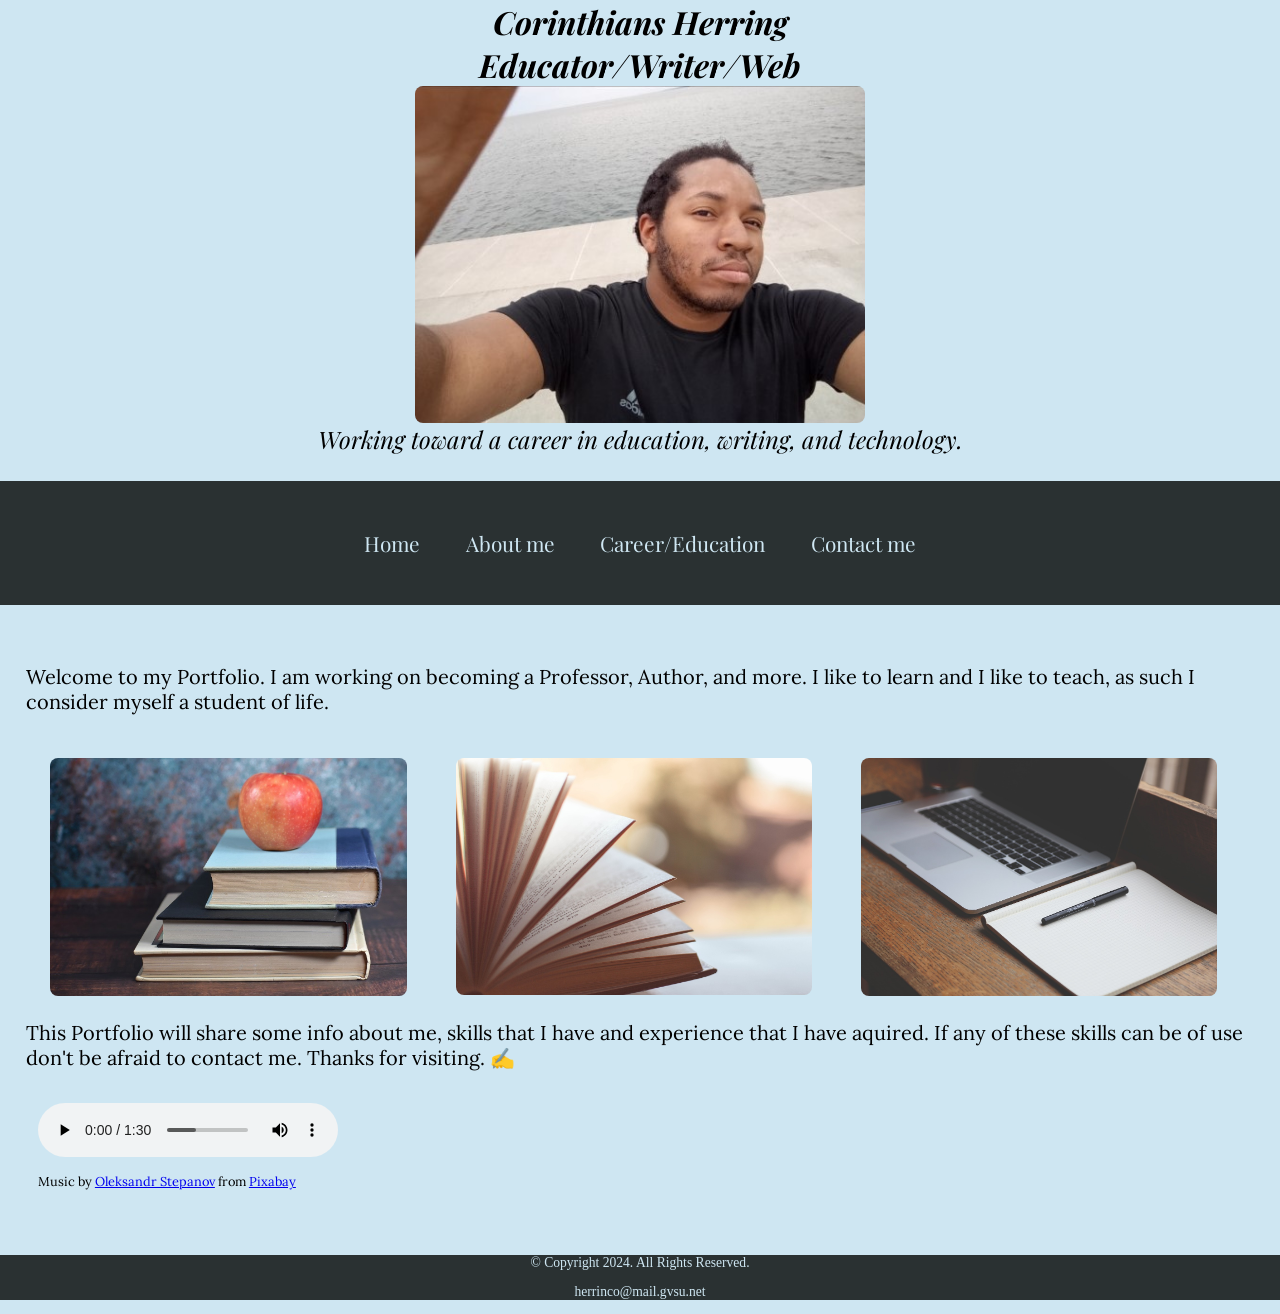
<file: Index.html>
<!DOCTYPE html>
<!-- 
Corinthians Herring 
Portfolio
January 20, 2024
 -->
<html lang="en">
<head>
	<title>Corinthians Herring &nbsp; &#9475; &nbsp; Educator/Writer/Web &nbsp; &#9475; &nbsp; Home</title>
	<meta charset="utf-8">
	<meta name="viewport" content="width=device-width, initial-scale=1">
	<meta name="description" content="Perfessional Portfolio website of Corinthians Herring advertising his career, education, and skills.">
	<link rel="stylesheet" href="css/styles.min.css">
	<link href="https://fonts.googleapis.com/css2?family=Lora:ital,wght@0,400..700;1,400..700&family=Playfair+Display:ital,wght@0,400..900;1,400..900&display=swap" rel="stylesheet">
	<link rel="shortcut icon" href="images/favicon.ico">
	<link rel="icon" type="image/png" sizes="32x32" href="images/favicon-32x32.png">
	<link rel="apple-touch-icon" sizes="180x180" href="images/apple-touch-icon.png">
	<link rel="icon" sizes="192x192" href="images/android-chrome-192x192.png">
</head>

<body>
	
	<!--Mobile Nav-->
	<nav class="mobile-nav">
		<div id="menu-links">
			<a href="index.html">Home</a>
			<a href="about.html">About me</a>
			<a href="career.html">Career/Education</a>
			<a href="contact.html">Contact me</a>
		</div>
		<a class="menu-icon" onclick="hamburger()">
				<div>&#9776;</div>
		</a>
	</nav>
	
	<header>
		<h1>Corinthians Herring <span class="tablet-desktop">Educator/Writer/Web</span></h1>
		<figure>
			<a href="index.html"><img src="images/image_corinthians.jpg" alt="Image of Corinthians Herring" class="round"></a>
			<figcaption class="tablet-desktop text-cap"> Working toward a career in education, writing, and technology. </figcaption>
		</figure>
	</header>
	
	<nav class="tablet-desktop">
		<ul>
			<li><a href="index.html">Home</a></li>
			<li><a href="about.html">About me</a></li>
			<li><a href="career.html">Career/Education</a></li>
			<li><a href="contact.html">Contact me</a></li>
		</ul>
	</nav>
	
	<!-- Use the main area to add the main content of the webpage -->
	<main>
		<div class="mobile">
			<p> Welcome to my Portfolio. Working toward a career in education, writing, and technology.</p>
			<h3>Experience/skills</h3>
			<ul>
				<li>Substitute teacher in primary education and lower secondary education</li>
				<li>Meijer Merchandiser and salesmen</li>
				<li>Coding, Typing, and Web Design</li>
				<li>Editing, Content Wrting, and Freelance Writing</li>
			</ul>
			<h3><a href="contact.html">Contact information</a>:</h3>
			<ul>
				<li>phone number: (616) 331-5000</li>
				<li>email: <a href="mailto:herrinco@mail.gvsu.net">herrinco@mail.gvsu.net</a></li>
			</ul>
		</div>
		
		<div class="tablet-desktop">
			<p> Welcome to my Portfolio. I am working on becoming a Professor, Author, and more. I like to learn and I like to teach, as such I consider myself a student of life.</p>
			<img src="images/apple-books-teaching.jpg" alt="Image of an apple on books in class" class="apple-book-desk round">
			<img src="images/book-writing.jpg" alt="Image of a chapter book being opened" class="apple-book-desk round">
			<img src="images/desk-web.jpg" alt="Image of a laptop and a notebook on a desk" class="apple-book-desk round">
			<p> This Portfolio will share some info about me, skills that I have and experience that I have aquired. If any of these skills can be of use don't be afraid to contact me. Thanks for visiting. &#9997; </p>
		</div>
		
		<div id="portfolio-music">
			<audio controls autoplay>
				<source src="media/better-day-186374.mp3" type="audio/mp3">
				<source src="media/better-day-186374.ogg" type="audio/ogg">
				<p>Your browser does not support the audio element.</p>
			</audio>
			<p>Music by <a href="https://pixabay.com/users/penguinmusic-24940186/?utm_source=link-attribution&utm_medium=referral&utm_campaign=music&utm_content=186374">Oleksandr Stepanov</a> from <a href="https://pixabay.com/music//?utm_source=link-attribution&utm_medium=referral&utm_campaign=music&utm_content=186374">Pixabay</a></p>
		</div>
	</main>
	
	<footer>
		<p>&copy; Copyright 2024. All Rights Reserved.</p>
		<p><a href="mailto:herrinco@mail.gvsu.net">herrinco@mail.gvsu.net</a></p>
	</footer>
	
	<script src="scripts/script.js"></script>
</body>

</html>
</file>
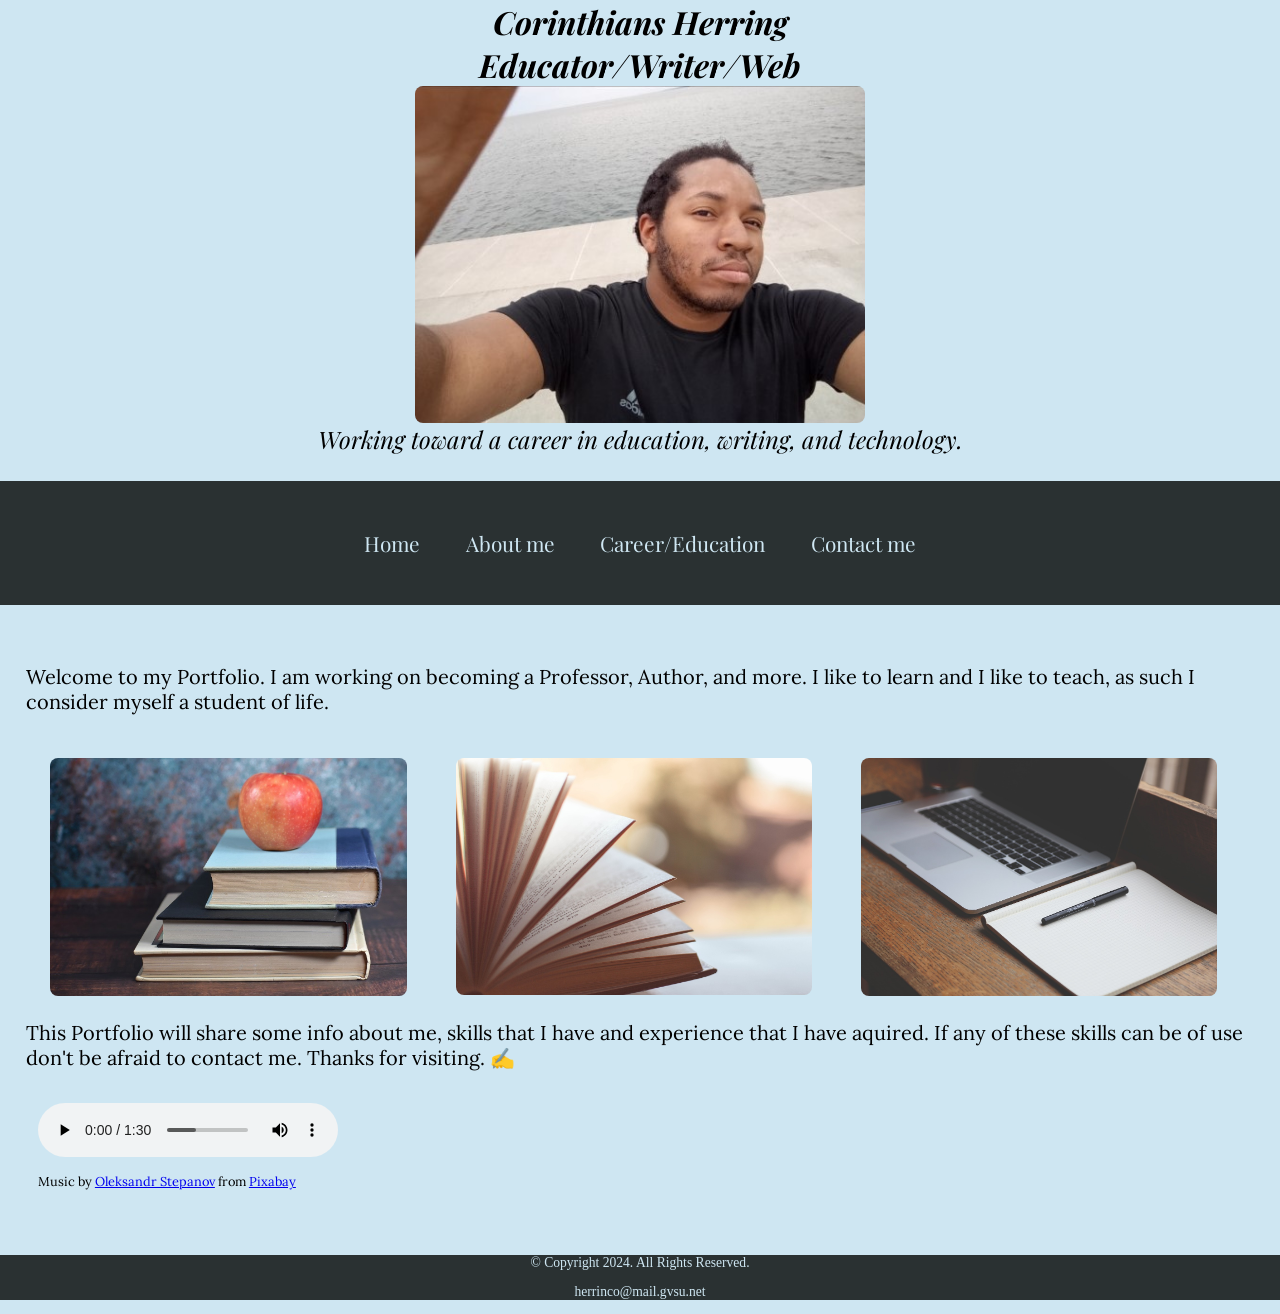
<file: index.html>
<!DOCTYPE html>
<!-- 
Corinthians Herring 
Portfolio
January 20, 2024
 -->
<html lang="en">
<head>
	<title>Corinthians Herring &nbsp; &#9475; &nbsp; Educator/Writer/Web &nbsp; &#9475; &nbsp; Home</title>
	<meta charset="utf-8">
	<meta name="viewport" content="width=device-width, initial-scale=1">
	<meta name="description" content="Perfessional Portfolio website of Corinthians Herring advertising his career, education, and skills.">
	<link rel="stylesheet" href="css/styles.min.css">
	<link href="https://fonts.googleapis.com/css2?family=Lora:ital,wght@0,400..700;1,400..700&family=Playfair+Display:ital,wght@0,400..900;1,400..900&display=swap" rel="stylesheet">
	<link rel="shortcut icon" href="images/favicon.ico">
	<link rel="icon" type="image/png" sizes="32x32" href="images/favicon-32x32.png">
	<link rel="apple-touch-icon" sizes="180x180" href="images/apple-touch-icon.png">
	<link rel="icon" sizes="192x192" href="images/android-chrome-192x192.png">
</head>

<body>
	
	<!--Mobile Nav-->
	<nav class="mobile-nav">
		<div id="menu-links">
			<a href="index.html">Home</a>
			<a href="about.html">About me</a>
			<a href="career.html">Career/Education</a>
			<a href="contact.html">Contact me</a>
		</div>
		<a class="menu-icon" onclick="hamburger()">
				<div>&#9776;</div>
		</a>
	</nav>
	
	<header>
		<h1>Corinthians Herring <span class="tablet-desktop">Educator/Writer/Web</span></h1>
		<figure>
			<a href="index.html"><img src="images/image_corinthians.jpg" alt="Image of Corinthians Herring" class="round"></a>
			<figcaption class="tablet-desktop text-cap"> Working toward a career in education, writing, and technology. </figcaption>
		</figure>
	</header>
	
	<nav class="tablet-desktop">
		<ul>
			<li><a href="index.html">Home</a></li>
			<li><a href="about.html">About me</a></li>
			<li><a href="career.html">Career/Education</a></li>
			<li><a href="contact.html">Contact me</a></li>
		</ul>
	</nav>
	
	<!-- Use the main area to add the main content of the webpage -->
	<main>
		<div class="mobile">
			<p> Welcome to my Portfolio. Working toward a career in education, writing, and technology.</p>
			<h3>Experience/skills</h3>
			<ul>
				<li>Substitute teacher in primary education and lower secondary education</li>
				<li>Meijer Merchandiser and salesmen</li>
				<li>Coding, Typing, and Web Design</li>
				<li>Editing, Content Wrting, and Freelance Writing</li>
			</ul>
			<h3><a href="contact.html">Contact information</a>:</h3>
			<ul>
				<li>phone number: (616) 331-5000</li>
				<li>email: <a href="mailto:herrinco@mail.gvsu.net">herrinco@mail.gvsu.net</a></li>
			</ul>
		</div>
		
		<div class="tablet-desktop">
			<p> Welcome to my Portfolio. I am working on becoming a Professor, Author, and more. I like to learn and I like to teach, as such I consider myself a student of life.</p>
			<img src="images/apple-books-teaching.jpg" alt="Image of an apple on books in class" class="apple-book-desk round">
			<img src="images/book-writing.jpg" alt="Image of a chapter book being opened" class="apple-book-desk round">
			<img src="images/desk-web.jpg" alt="Image of a laptop and a notebook on a desk" class="apple-book-desk round">
			<p> This Portfolio will share some info about me, skills that I have and experience that I have aquired. If any of these skills can be of use don't be afraid to contact me. Thanks for visiting. &#9997; </p>
		</div>
		
		<div id="portfolio-music">
			<audio controls autoplay>
				<source src="media/better-day-186374.mp3" type="audio/mp3">
				<source src="media/better-day-186374.ogg" type="audio/ogg">
				<p>Your browser does not support the audio element.</p>
			</audio>
			<p>Music by <a href="https://pixabay.com/users/penguinmusic-24940186/?utm_source=link-attribution&utm_medium=referral&utm_campaign=music&utm_content=186374">Oleksandr Stepanov</a> from <a href="https://pixabay.com/music//?utm_source=link-attribution&utm_medium=referral&utm_campaign=music&utm_content=186374">Pixabay</a></p>
		</div>
	</main>
	
	<footer>
		<p>&copy; Copyright 2024. All Rights Reserved.</p>
		<p><a href="mailto:herrinco@mail.gvsu.net">herrinco@mail.gvsu.net</a></p>
	</footer>
	
	<script src="scripts/script.js"></script>
</body>

</html>
</file>
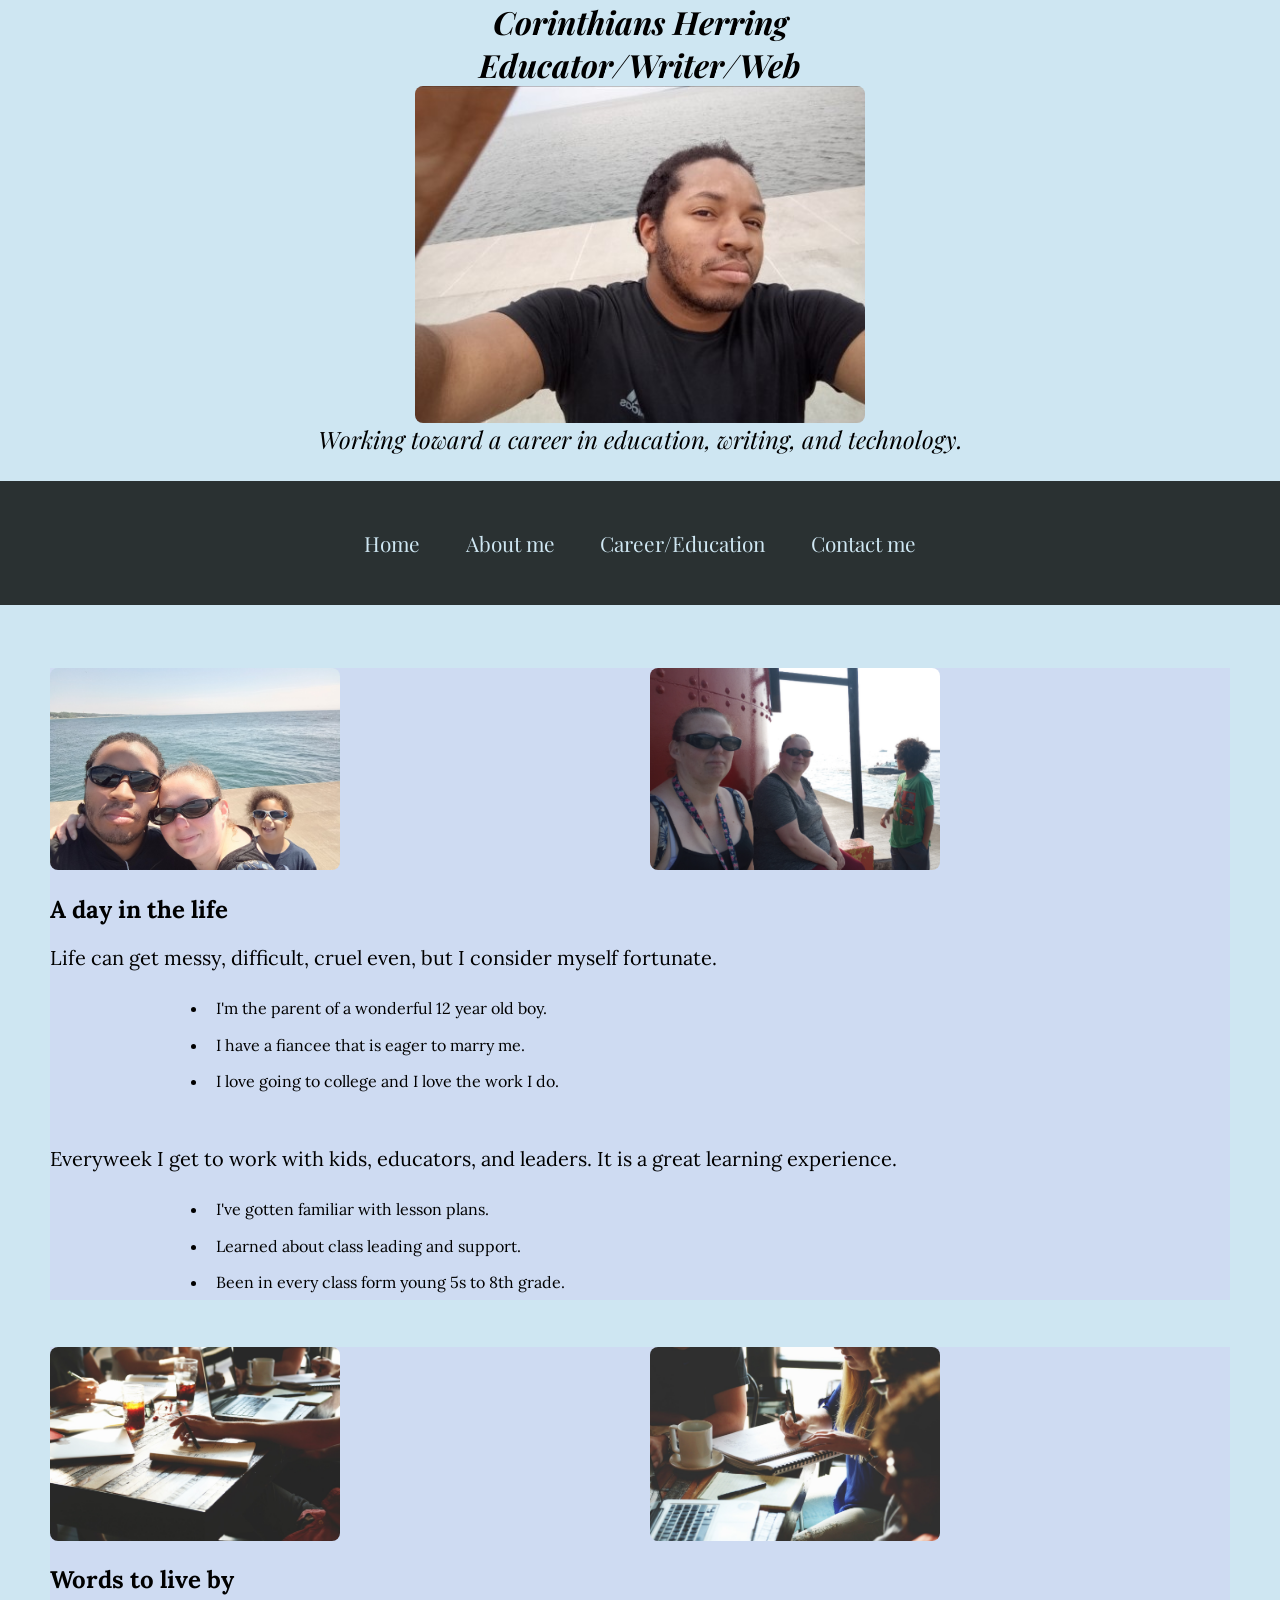
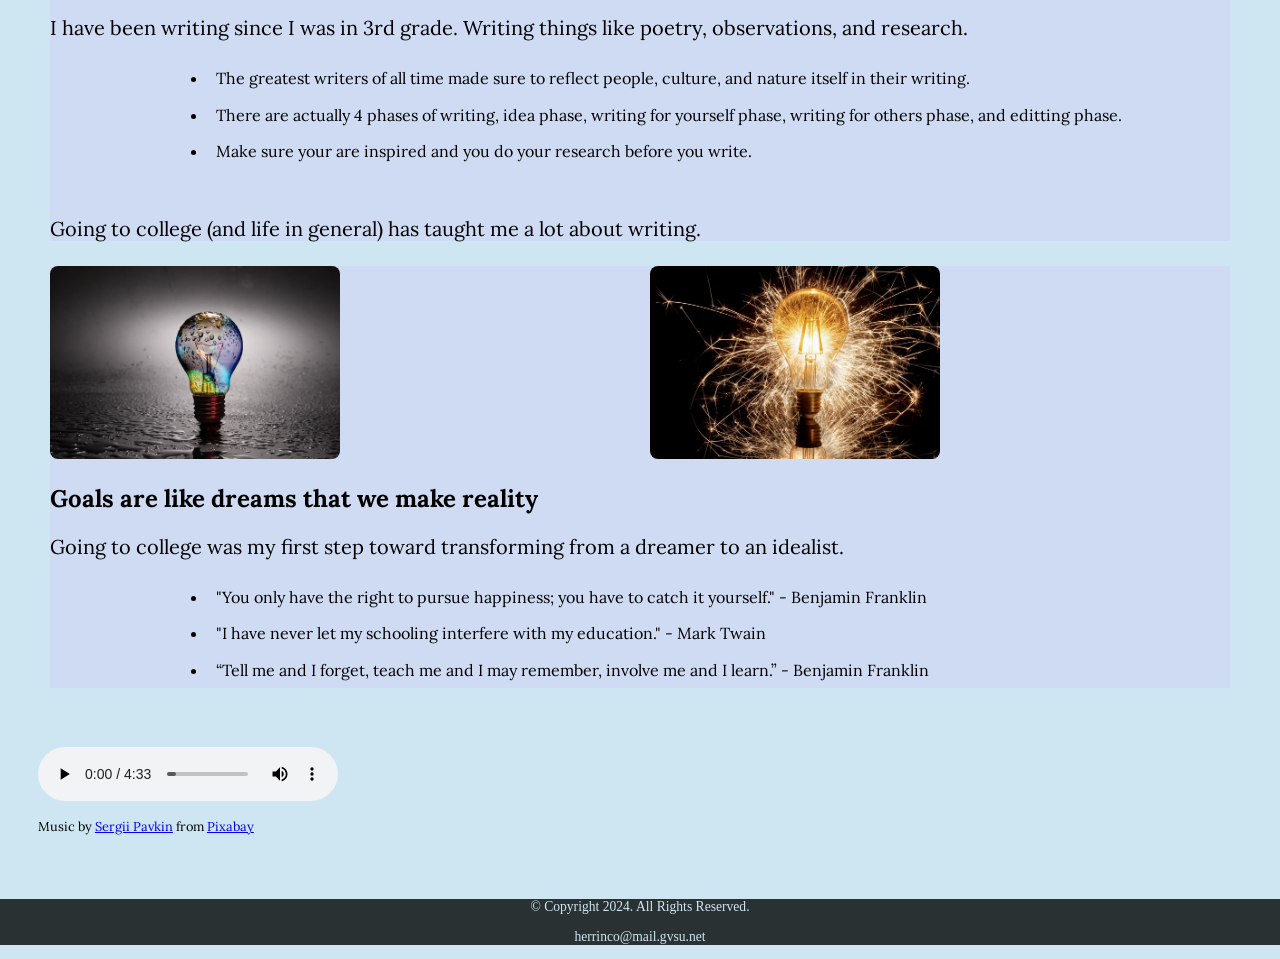
<file: about.html>
<!DOCTYPE html>
<!-- 
Corinthians Herring 
Portfolio
January 20, 2024
 -->
<html lang="en">
<head>
	<title>Corinthians Herring &nbsp; &#9475; &nbsp; Educator/Writer/Web &nbsp; &#9475; &nbsp; About Me</title>
	<meta charset="utf-8">
	<meta name="viewport" content="width=device-width, initial-scale=1">
	<link rel="stylesheet" href="css/styles.min.css">
	<link href="https://fonts.googleapis.com/css2?family=Lora:ital,wght@0,400..700;1,400..700&family=Playfair+Display:ital,wght@0,400..900;1,400..900&display=swap" rel="stylesheet">
	<link rel="shortcut icon" href="images/favicon.ico">
	<link rel="icon" type="image/png" sizes="32x32" href="images/favicon-32x32.png">
	<link rel="apple-touch-icon" sizes="180x180" href="images/apple-touch-icon.png">
	<link rel="icon" sizes="192x192" href="images/android-chrome-192x192.png">
</head>

<body>
	
	<!--Mobile Nav-->
	<nav class="mobile-nav">
		<div id="menu-links">
			<a href="index.html">Home</a>
			<a href="about.html">About me</a>
			<a href="career.html">Career/Education</a>
			<a href="contact.html">Contact me</a>
		</div>
		<a class="menu-icon" onclick="hamburger()">
				<div>&#9776;</div>
		</a>
	</nav>
	
	<header>
		<h1>Corinthians Herring <span class="tablet-desktop">Educator/Writer/Web</span></h1>
		<figure>
			<a href="index.html"><img src="images/image_corinthians.jpg" alt="Image of Corinthians Herring" class="round"></a>
			<figcaption class="tablet-desktop text-cap"> Working toward a career in education, writing, and technology. </figcaption>
		</figure>
	</header>
	
	<nav class="tablet-desktop">
		<ul>
			<li><a href="index.html">Home</a></li>
			<li><a href="about.html">About me</a></li>
			<li><a href="career.html">Career/Education</a></li>
			<li><a href="contact.html">Contact me</a></li>
		</ul>
	</nav>
	
	<!-- Use the main area to add the main content of the webpage -->
	<main>
		
		<section id="family" class="color-compliment">
			<div class="inline">
				<img src="images/me-myfiancee-myson.png" alt="Image of Corinthians, his fiancee, and his son" class="round">
				<img src="images/myfiance-hersister-myson.png" alt="Image of fiancee, her sister, and my son" class="tablet-desktop round">
			</div>
			<h2>A day in the life</h2>
			<p class="tablet-desktop">Life can get messy, difficult, cruel even, but I consider myself fortunate.</p>
			<ul>
				<li>I'm the parent of a wonderful 12 year old boy.</li>
				<li>I have a fiancee that is eager to marry me.</li>
				<li>I love going to college and I love the work I do.</li>
			</ul>
			<p class="tablet-desktop">Everyweek I get to work with kids, educators, and leaders. It is a great learning experience.</p>
			<ul class="tablet-desktop">
				<li>I've gotten familiar with lesson plans.</li>
				<li>Learned about class leading and support.</li>
				<li>Been in every class form young 5s to 8th grade.</li>
			</ul>	
		</section>
		
		<section id="writing" class="color-compliment">
			<div class="inline">
				<img src="images/brainstorm-writing1.jpg" alt="Image of a group at a table with notebooks and coffee" class="round">
				<img src="images/brainstorm-writing2.jpg" alt="another image of a group at a table with notebooks and coffee" class="tablet-desktop round">
			</div>
			<h2>Words to live by</h2>
			<p>I have been writing since I was in 3rd grade. Writing things like poetry, observations, and research.</p>
			<ul class="tablet-desktop">
				<li>The greatest writers of all time made sure to reflect people, culture, and nature itself in their writing.</li>
				<li>There are actually 4 phases of writing, idea phase, writing for yourself phase, writing for others phase, and editting phase.</li>
				<li>Make sure your are inspired and you do your research before you write.</li>
			</ul>
			<p class="tablet-desktop"> Going to college (and life in general) has taught me a lot about writing.</p>
		</section>
		
		<section id="goals" class="color-compliment">
			<div class="inline">
				<img src="images/dim-lightbulb-inthedark.jpg" alt="Image of dim lightbulb in the dark" class="tablet-desktop round">
				<img src="images/sparkler-lightbulb.jpg" alt="Image of sparkler behind a lighbulb" class="round">
			</div>
			<h2>Goals are like dreams that we make reality</h2>
			<p>Going to college was my first step toward transforming from a dreamer to an idealist.</p>
			<ul class="tablet-desktop">
				<li>"You only have the right to pursue happiness; you have to catch it yourself." - Benjamin Franklin</li>
				<li>"I have never let my schooling interfere with my education." - Mark Twain</li>
				<li>“Tell me and I forget, teach me and I may remember, involve me and I learn.” - Benjamin Franklin</li>
			</ul>
		</section>
		
		<div id="portfolio-music">
			<audio controls autoplay>
				<source src="media/a-long-way-166385.mp3" type="audio/mp3">
				<source src="media/a-long-way-166385.ogg" type="audio/ogg">
				<p>Your browser does not support the audio element.</p>
			</audio>
			<p>Music by <a href="https://pixabay.com/users/sergepavkinmusic-6130722/?utm_source=link-attribution&utm_medium=referral&utm_campaign=music&utm_content=166385">Sergii Pavkin</a> from <a href="https://pixabay.com/music//?utm_source=link-attribution&utm_medium=referral&utm_campaign=music&utm_content=166385">Pixabay</a></p>
		</div>
	</main>
	
	<footer>
		<p>&copy; Copyright 2024. All Rights Reserved.</p>
		<p><a href="mailto:herrinco@mail.gvsu.net">herrinco@mail.gvsu.net</a></p>
	</footer>
	
	<script src="scripts/script.js"></script>
</body>

</html>
</file>
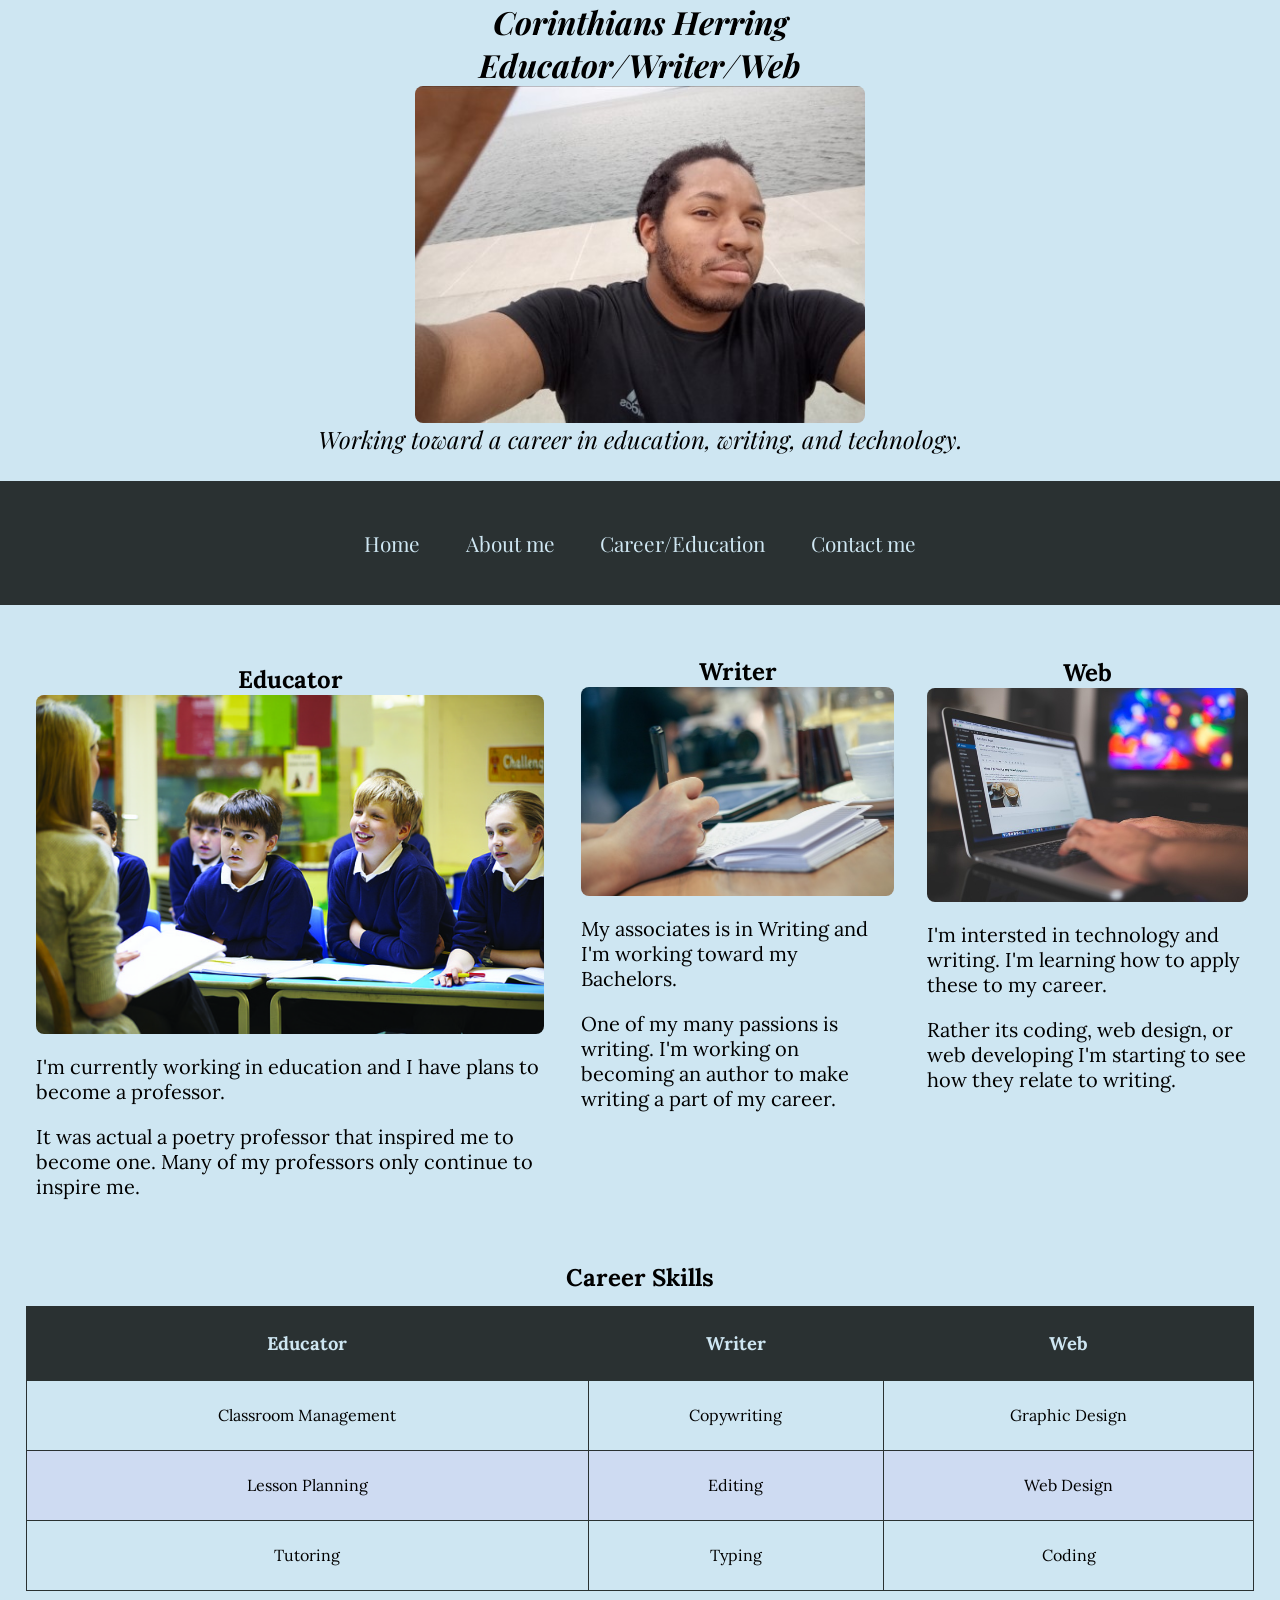
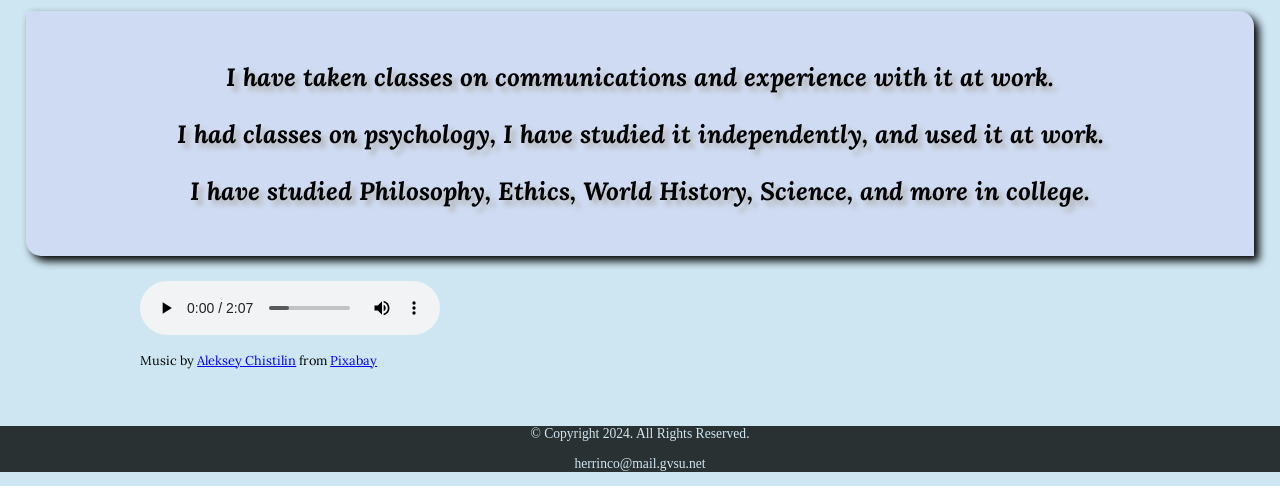
<file: career.html>
<!DOCTYPE html>
<!-- 
Corinthians Herring 
Portfolio
March 2, 2024
 -->
<html lang="en">
<head>
	<title>Corinthians Herring &nbsp; &#9475; &nbsp; Educator/Writer/Web &nbsp; &#9475; &nbsp; Career/Education</title>
	<meta charset="utf-8">
	<meta name="viewport" content="width=device-width, initial-scale=1">
	<link rel="stylesheet" href="css/styles.min.css">
	<link href="https://fonts.googleapis.com/css2?family=Lora:ital,wght@0,400..700;1,400..700&family=Playfair+Display:ital,wght@0,400..900;1,400..900&display=swap" rel="stylesheet">
	<link rel="shortcut icon" href="images/favicon.ico">
	<link rel="icon" type="image/png" sizes="32x32" href="images/favicon-32x32.png">
	<link rel="apple-touch-icon" sizes="180x180" href="images/apple-touch-icon.png">
	<link rel="icon" sizes="192x192" href="images/android-chrome-192x192.png">
</head>

<body>
	
	<!--Mobile Nav-->
	<nav class="mobile-nav">
		<div id="menu-links">
			<a href="index.html">Home</a>
			<a href="about.html">About me</a>
			<a href="career.html">Career/Education</a>
			<a href="contact.html">Contact me</a>
		</div>
		<a class="menu-icon" onclick="hamburger()">
				<div>&#9776;</div>
		</a>
	</nav>
	
	<header>
		<h1>Corinthians Herring <span class="tablet-desktop">Educator/Writer/Web</span></h1>
		<figure>
			<a href="index.html"><img src="images/image_corinthians.jpg" alt="Image of Corinthians Herring" class="round"></a>
			<figcaption class="tablet-desktop text-cap"> Working toward a career in education, writing, and technology. </figcaption>
		</figure>
	</header>
	
	<nav class="tablet-desktop">
		<ul>
			<li><a href="index.html">Home</a></li>
			<li><a href="about.html">About me</a></li>
			<li><a href="career.html">Career/Education</a></li>
			<li><a href="contact.html">Contact me</a></li>
		</ul>
	</nav>
	
	<!-- Use the main area to add the main content of the webpage -->
	<main class="grid">
		<article>
			<h2>Educator</h2>
			<img src="images/teaching-students.jpg" alt="Image of a teacher talking to students" class="round">
			<p>I'm currently working in education and I have plans to become a professor.</p>
			
			<p class="tablet-desktop">It was actual a poetry professor that inspired me to become one. Many of my professors only continue to inspire me.</p>
		</article>
		
		<article>
			<h2>Writer</h2>
			<img src="images/hand-writing.jpg" alt="Image of a person writing in a notebook sitting at a table" class="round">
			<p>My associates is in Writing and I'm working toward my Bachelors.</p>
			
			<p class="tablet-desktop">One of my many passions is writing. I'm working on becoming an author to make writing a part of my career.</p>
		</article>
		
		<article>
			<h2>Web</h2>
			<img src="images/web-writing.jpg" alt="Image of a person blogging on a laptop" class="round">
			<p>I'm intersted in technology and writing. I'm learning how to apply these to my career. </p>
			
			<p class="tablet-desktop">Rather its coding, web design, or web developing I'm starting to see how they relate to writing.</p>
		</article>
		
		<div id="career-skills" class="mobile">
			<h2>Career Skills</h2>
			<h3>Educator</h3>
			<ul>
				<li>Classroom Management</li>
				<li>Lesson Planning</li>
				<li>Tutoring</li>
			</ul>
			
			<h3>Writer</h3>
			<ul>
				<li>Copywriting</li>
				<li>Editing</li>
				<li>Typing</li>
			</ul>
			
			<h3>Web</h3>
			<ul>
				<li>Graphic Design</li>
				<li>Web Design</li>
				<li>Coding</li>
			</ul>
		</div>
		
		<div class="tablet-desktop grid-item4">
			<table class="center">
				<caption>Career Skills</caption>
				<tr><!--Row 1-->
					<th>Educator</th>
					<th>Writer</th>
					<th>Web</th>
				</tr>
				<tr><!--Row 2-->
					<td>Classroom Management</td>
					<td>Copywriting</td>
					<td>Graphic Design</td>
				</tr>
				<tr><!--Row 3-->
					<td>Lesson Planning</td>
					<td>Editing</td>
					<td>Web Design</td>
				</tr>
				<tr><!--Row 4-->
					<td>Tutoring</td>
					<td>Typing</td>
					<td>Coding</td>
				</tr>
			</table>
		</div>
		
		<aside class="tablet-desktop grid-item4">
			<p>I have taken classes on communications and experience with it at work.</p>
			<p>I had classes on psychology, I have studied it independently, and used it at work.</p>
			<p>I have studied Philosophy, Ethics, World History, Science, and more in college.</p>
		</aside>
		
		<div id="portfolio-music">
			<audio controls autoplay>
				<source src="media/science-documentary-169621.mp3" type="audio/mp3">
				<source src="media/science-documentary-169621.ogg" type="audio/ogg">
				<p>Your browser does not support the audio element.</p>
			</audio>
			<p>Music by <a href="https://pixabay.com/users/lexin_music-28841948/?utm_source=link-attribution&utm_medium=referral&utm_campaign=music&utm_content=169621">Aleksey Chistilin</a> from <a href="https://pixabay.com/music//?utm_source=link-attribution&utm_medium=referral&utm_campaign=music&utm_content=169621">Pixabay</a></p>
		</div>
	</main>
	
	<footer>
		<p>&copy; Copyright 2024. All Rights Reserved.</p>
		<p><a href="mailto:herrinco@mail.gvsu.net">herrinco@mail.gvsu.net</a></p>
	</footer>
	
	<script src="scripts/script.js"></script>
</body>

</html>
</file>
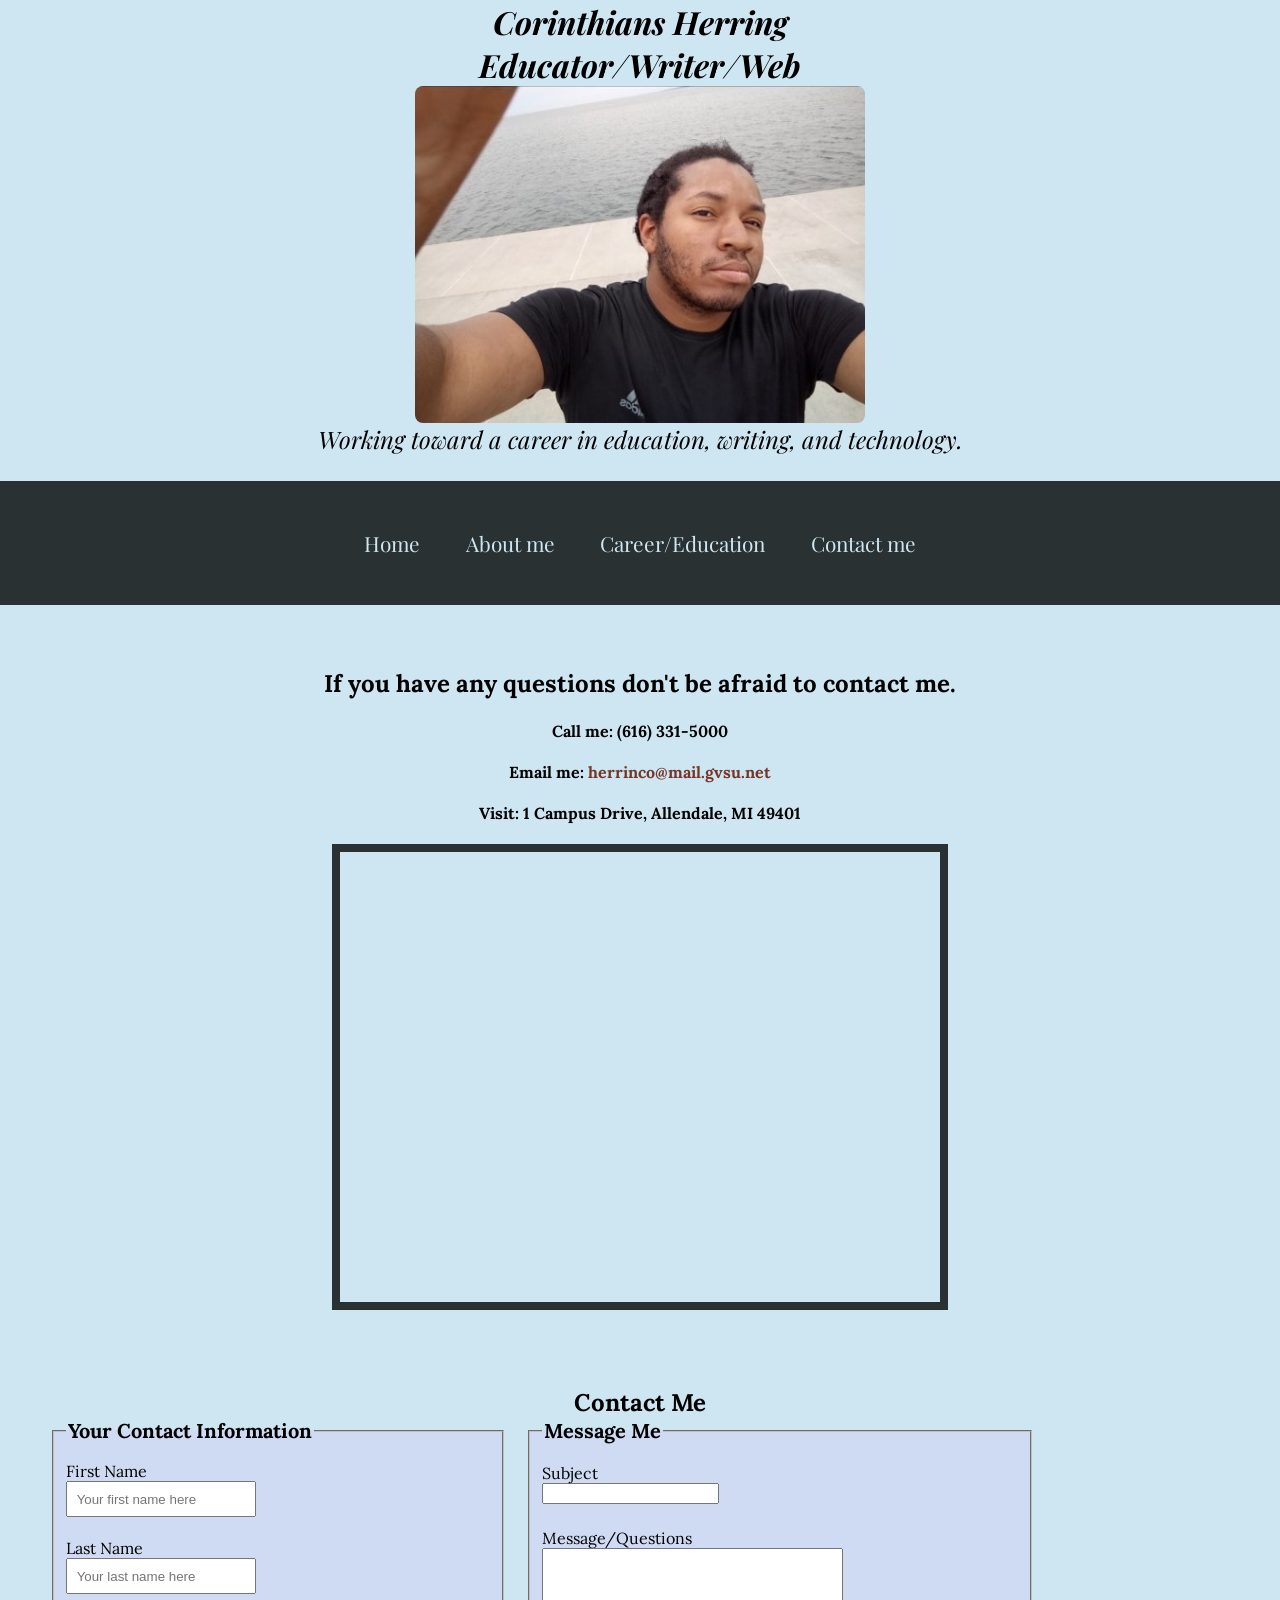
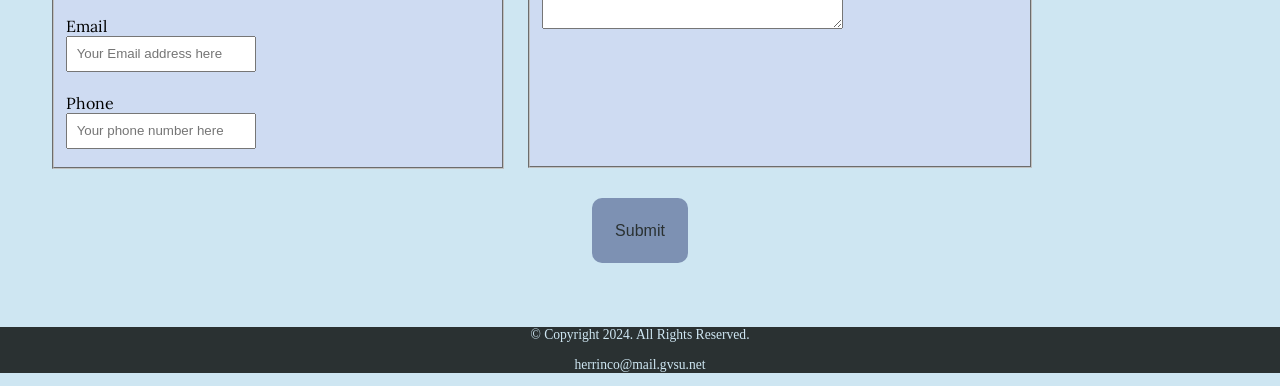
<file: contact.html>
<!DOCTYPE html>
<!-- 
Corinthians Herring 
Portfolio
January 20, 2024
 -->
<html lang="en">
<head>
	<title>Corinthians Herring &nbsp; &#9475; &nbsp; Educator/Writer/Web &nbsp; &#9475; &nbsp; Contact Me</title>
	<meta charset="utf-8">
	<meta name="viewport" content="width=device-width, initial-scale=1">
	<link rel="stylesheet" href="css/styles.min.css">
	<link href="https://fonts.googleapis.com/css2?family=Lora:ital,wght@0,400..700;1,400..700&family=Playfair+Display:ital,wght@0,400..900;1,400..900&display=swap" rel="stylesheet">
	<link rel="shortcut icon" href="images/favicon.ico">
	<link rel="icon" type="image/png" sizes="32x32" href="images/favicon-32x32.png">
	<link rel="apple-touch-icon" sizes="180x180" href="images/apple-touch-icon.png">
	<link rel="icon" sizes="192x192" href="images/android-chrome-192x192.png">
</head>

<body>
	
	<!--Mobile Nav-->
	<nav class="mobile-nav">
		<div id="menu-links">
			<a href="index.html">Home</a>
			<a href="about.html">About me</a>
			<a href="career.html">Career/Education</a>
			<a href="contact.html">Contact me</a>
		</div>
		<a class="menu-icon" onclick="hamburger()">
				<div>&#9776;</div>
		</a>
	</nav>
	
	<header>
		<h1>Corinthians Herring <span class="tablet-desktop">Educator/Writer/Web</span></h1>
		<figure>
			<a href="index.html"><img src="images/image_corinthians.jpg" alt="Image of Corinthians Herring" class="round"></a>
			<figcaption class="tablet-desktop text-cap"> Working toward a career in education, writing, and technology. </figcaption>
		</figure>
	</header>
	
	<nav class="tablet-desktop">
		<ul>
			<li><a href="index.html">Home</a></li>
			<li><a href="about.html">About me</a></li>
			<li><a href="career.html">Career/Education</a></li>
			<li><a href="contact.html">Contact me</a></li>
		</ul>
	</nav>
	
	<!-- Use the main area to add the main content of the webpage -->
	<main>
		
		<div id="contact">
			<h2>If you have any questions don't be afraid to contact me.</h2>
			<h4>Call me: (616) 331-5000</h4>
			<h4>Email me: <a href="mailto:herrinco@mail.gvsu.net">herrinco@mail.gvsu.net</a></h4>
			<h4>Visit: 1 Campus Drive, Allendale, MI 49401</h4>
				
			<iframe src="https://www.google.com/maps/embed?pb=!1m18!1m12!1m3!1d2919.7943350568876!2d-85.89053252379102!3d42.961538296890105!2m3!1f0!2f0!3f0!3m2!1i1024!2i768!4f13.1!3m3!1m2!1s0x8819a320c18aa107%3A0x6db3762f5a202a28!2s1%20Campus%20Dr%2C%20Allendale%2C%20MI%2049401!5e0!3m2!1sen!2sus!4v1706362207430!5m2!1sen!2sus" width="600" height="450" allowfullscreen="" loading="lazy" referrerpolicy="no-referrer-when-downgrade" class="map"></iframe>
				
		</div>
		
		<div id="form">
			<h2>Contact Me</h2>
			<form class="form-grid">
				<fieldset class="c-info">
					<legend>Your Contact Information</legend>
					
					<label for="firstname">First Name</label>
					<input type="text" id="firstname" name="firstname" placeholder="Your first name here" required>
					
					<label for="lastname">Last Name</label>
					<input type="text" id="lastname" name="lastname" placeholder="Your last name here" required>
					
					<label for="email">Email</label>
					<input type="email" id="email" name="email" placeholder="Your Email address here" required>
					
					<label for="phone">Phone</label>
					<input type="tel" id="phone" name="phone" placeholder="Your phone number here">
				</fieldset>
				
				<fieldset>
					<legend>Message Me</legend>
					<label for="subject">Subject</label>
					<input type="text" id="subject" name="subject" required>
					
					<label for="message/questions">Message/Questions</label>
					<textarea id="message/questions" name="message/questions" rows="5" cols="35" required></textarea>
				</fieldset>
				
				<input type="submit" id="submit" value="Submit" class="btn">
			</form>
		</div>
		
	</main>
	
	<footer>
		<p>&copy; Copyright 2024. All Rights Reserved.</p>
		<p><a href="mailto:herrinco@mail.gvsu.net">herrinco@mail.gvsu.net</a></p>
	</footer>
	
	<script src="scripts/script.js"></script>
</body>

</html>
</file>
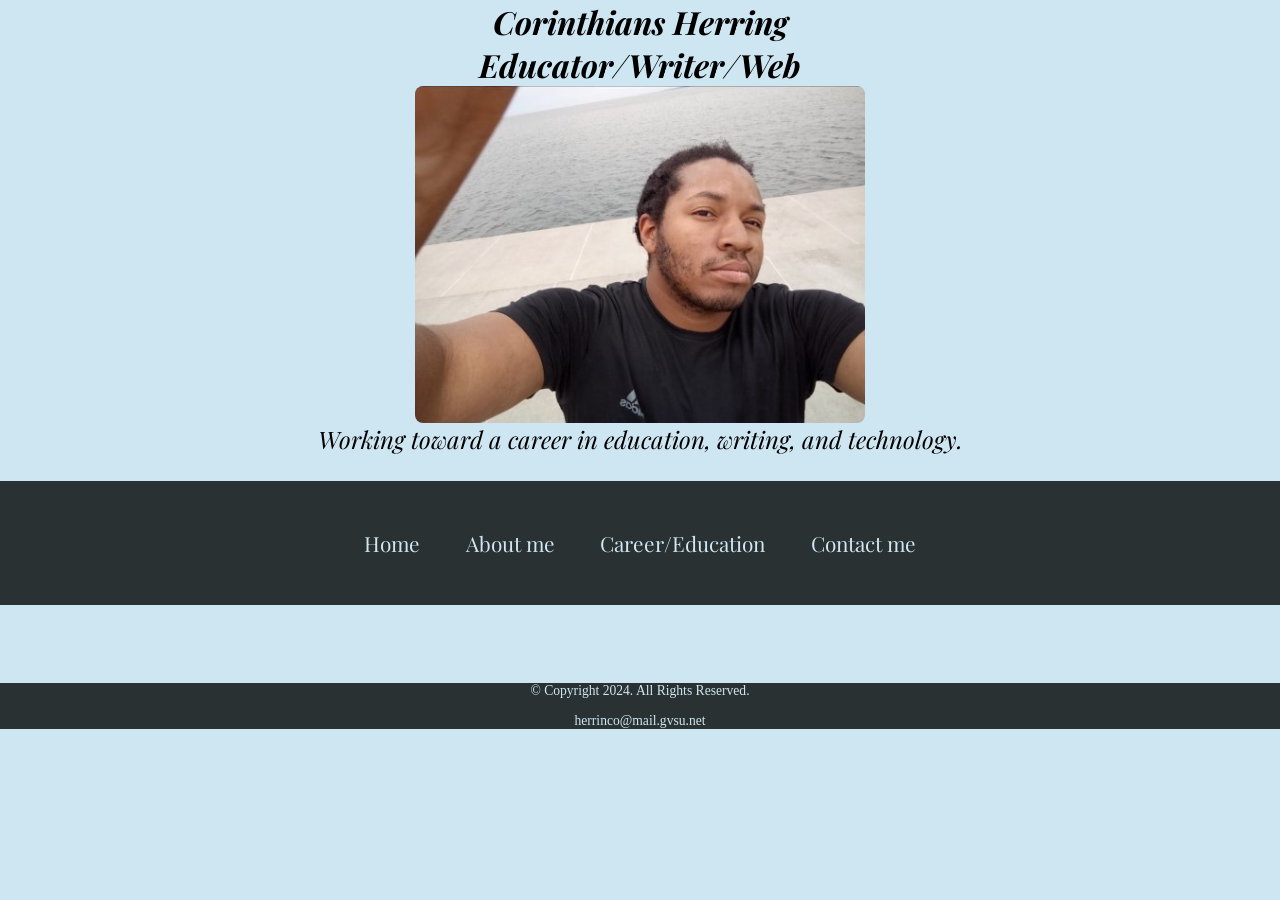
<file: template.html>
<!DOCTYPE html>
<!-- 
Corinthians Herring 
Portfolio
January 20, 2024
 -->
<html lang="en">
<head>
	<title>Corinthians Herring &nbsp; &#9475; &nbsp; Educator/Writer/Web &nbsp; &#9475; &nbsp; Home</title>
	<meta charset="utf-8">
	<meta name="viewport" content="width=device-width, initial-scale=1">
	<link rel="stylesheet" href="css/styles.min.css">
	<link href="https://fonts.googleapis.com/css2?family=Lora:ital,wght@0,400..700;1,400..700&family=Playfair+Display:ital,wght@0,400..900;1,400..900&display=swap" rel="stylesheet">
	<link rel="shortcut icon" href="images/favicon.ico">
	<link rel="icon" type="image/png" sizes="32x32" href="images/favicon-32x32.png">
	<link rel="apple-touch-icon" sizes="180x180" href="images/apple-touch-icon.png">
	<link rel="icon" sizes="192x192" href="images/android-chrome-192x192.png">
</head>

<body>
	
	<!--Mobile Nav-->
	<nav class="mobile-nav">
		<div id="menu-links">
			<a href="index.html">Home</a>
			<a href="about.html">About me</a>
			<a href="career.html">Career/Education</a>
			<a href="contact.html">Contact me</a>
		</div>
		<a class="menu-icon" onclick="hamburger()">
				<div>&#9776;</div>
		</a>
	</nav>
	
	<header>
		<h1>Corinthians Herring <span class="tablet-desktop">Educator/Writer/Web</span></h1>
		<figure>
			<a href="index.html"><img src="images/image_corinthians.jpg" alt="Image of Corinthians Herring" class="round"></a>
			<figcaption class="tablet-desktop text-cap"> Working toward a career in education, writing, and technology. </figcaption>
		</figure>
	</header>
	
	<nav class="tablet-desktop">
		<ul>
			<li><a href="index.html">Home</a></li>
			<li><a href="about.html">About me</a></li>
			<li><a href="career.html">Career/Education</a></li>
			<li><a href="contact.html">Contact me</a></li>
		</ul>
	</nav>
	
	<!-- Use the main area to add the main content of the webpage -->
	<main>
	</main>
	
	<footer>
		<p>&copy; Copyright 2024. All Rights Reserved.</p>
		<p><a href="mailto:herrinco@mail.gvsu.net">herrinco@mail.gvsu.net</a></p>
	</footer>
	
	<script src="scripts/script.js"></script>
</body>

</html>
</file>
<file: css/styles.min.css>
body,header,nav,main,footer,img,h1,h2,section,article,figure,figcaption,aside,audio{margin:0;padding:0;border:0}body{background-color:#CEE6F2}img{max-width:100%;display:block}header{text-align:center;font-family:"Playfair Display",serif;font-style:italic;font-size:.7em}header a{display:block;margin-left:auto;margin-right:auto;width:50%}.mobile-nav a{color:#CEE6F2;font-family:"Playfair Display",serif;text-align:center;font-size:2em;text-decoration:none;padding:3%;display:block}.mobile-nav a.menu-icon{display:block;position:absolute;right:0;top:0;color:#2A3132}.mobile{display:block}.tablet-desktop,#menu-links{display:none}main{clear:left;padding:2%;font-family:"Lora",serif;background-color:#CEE6F2}main p{font-size:1.25em}main h2{padding-top:2%}article{padding:2%}article h2{text-align:center}article img{margin:0 auto}section ul li{padding:.8%}.color-compliment{background-color:#CEDBF2}#family,#writing,#goals{margin:0 2%}#contact{text-align:center}#contact a{color:#763626;text-decoration:none}.map{border:8px solid #2A3132;width:95%;height:50%}.round{border-radius:8px}#career-skills{border:8px solid #2A3132;background-color:#CEDBF2;padding:2%}#form{margin-top:2%;padding:2%}#form h2{text-align:center}fieldset,input,textarea{margin-bottom:2%}fieldset legend{font-weight:700;font-size:1.25em}label{display:block;padding-top:3%}form #submit{margin:0 auto;border:none;display:block;padding:2%;background-color:#7D91B3;color:#2A3132;font-size:1em;border-radius:10px}fieldset{background-color:#CEDBF2}input{display:block}.c-info input{padding:2%}#portfolio-music{margin:0 auto;padding:1%}#portfolio-music p{font-size:.8em}footer{clear:left;background-color:#2A3132}footer p{text-align:center;font-size:.85em;color:#CEE6F2;padding:0 1em}footer p a{color:#CEE6F2;text-decoration:none}@media screen and (min-width:763px){.tablet-desktop{display:block}.mobile,.mobile-nav{display:none}header{font-size:1em;position:static;padding-bottom:2%}nav{background-color:#2A3132;padding:1%;margin-bottom:1%}nav ul{list-style-type:none;text-align:center;padding:1%;margin:1%}nav li{font-size:1.3em;border-top:none;display:inline-block;border-right:1px solid #CEE6F2;font-family:"Playfair Display",serif}nav li:first-child{border-top:none}nav li:last-child{border-right:none}nav li a{display:block;color:#CEE6F2;padding:.1em .75em;text-decoration:none}main ul{margin:0 0 4% 10%}#family img,#writing img,#goals img{width:50%}.inline{display:grid;grid-template-columns:auto auto;grid-gap:20px}.grid{display:grid;grid-template-columns:auto auto auto;grid-gap:20px}aside{text-align:center;font-size:1.25em;font-style:italic;font-weight:700;padding:2%;background-color:#CEDBF2;box-shadow:5px 5px 8px #000;text-shadow:5px 5px 5px #b3b3b3;border-radius:0 15px}.grid-item4{grid-column:1 / span 3}.apple-book-desk{width:29%;float:left;margin:2%}.map{width:600px;height:450px}table{border:1px solid #2A3132;border-collapse:collapse;margin:0 auto;width:100%;text-align:center}caption{font-size:1.5em;font-weight:700;padding:1%}th,td{border:1px solid #2A3132;padding:2%}th{background-color:#2A3132;color:#CEE6F2;font-size:1.15em}tr:nth-child(odd){background-color:#CEDBF2}.center{margin-left:auto;margin-right:auto}form{width:70%;margin:0 auto}}@media screen and (min-width:1015px){header a{display:block;width:450px;margin:0 auto}.text-cap{font-size:1.5em}nav li{border:none}nav li a{padding:.5em 1em}nav li a:hover{color:#000;background-color:#fff;transform:scale(1.3)}main{clear:left}.apple-book-desk:hover{transform:rotate(10deg)}main h1{font-size:1.8em}#family,#writing,#goals{margin:2%}.inline img:hover{transform:scale(1.2)}form{width:auto}.form-grid{display:grid;grid-template-columns:auto auto;grid-gap:20px}.btn{grid-column:1/ span 3}}
</file>
